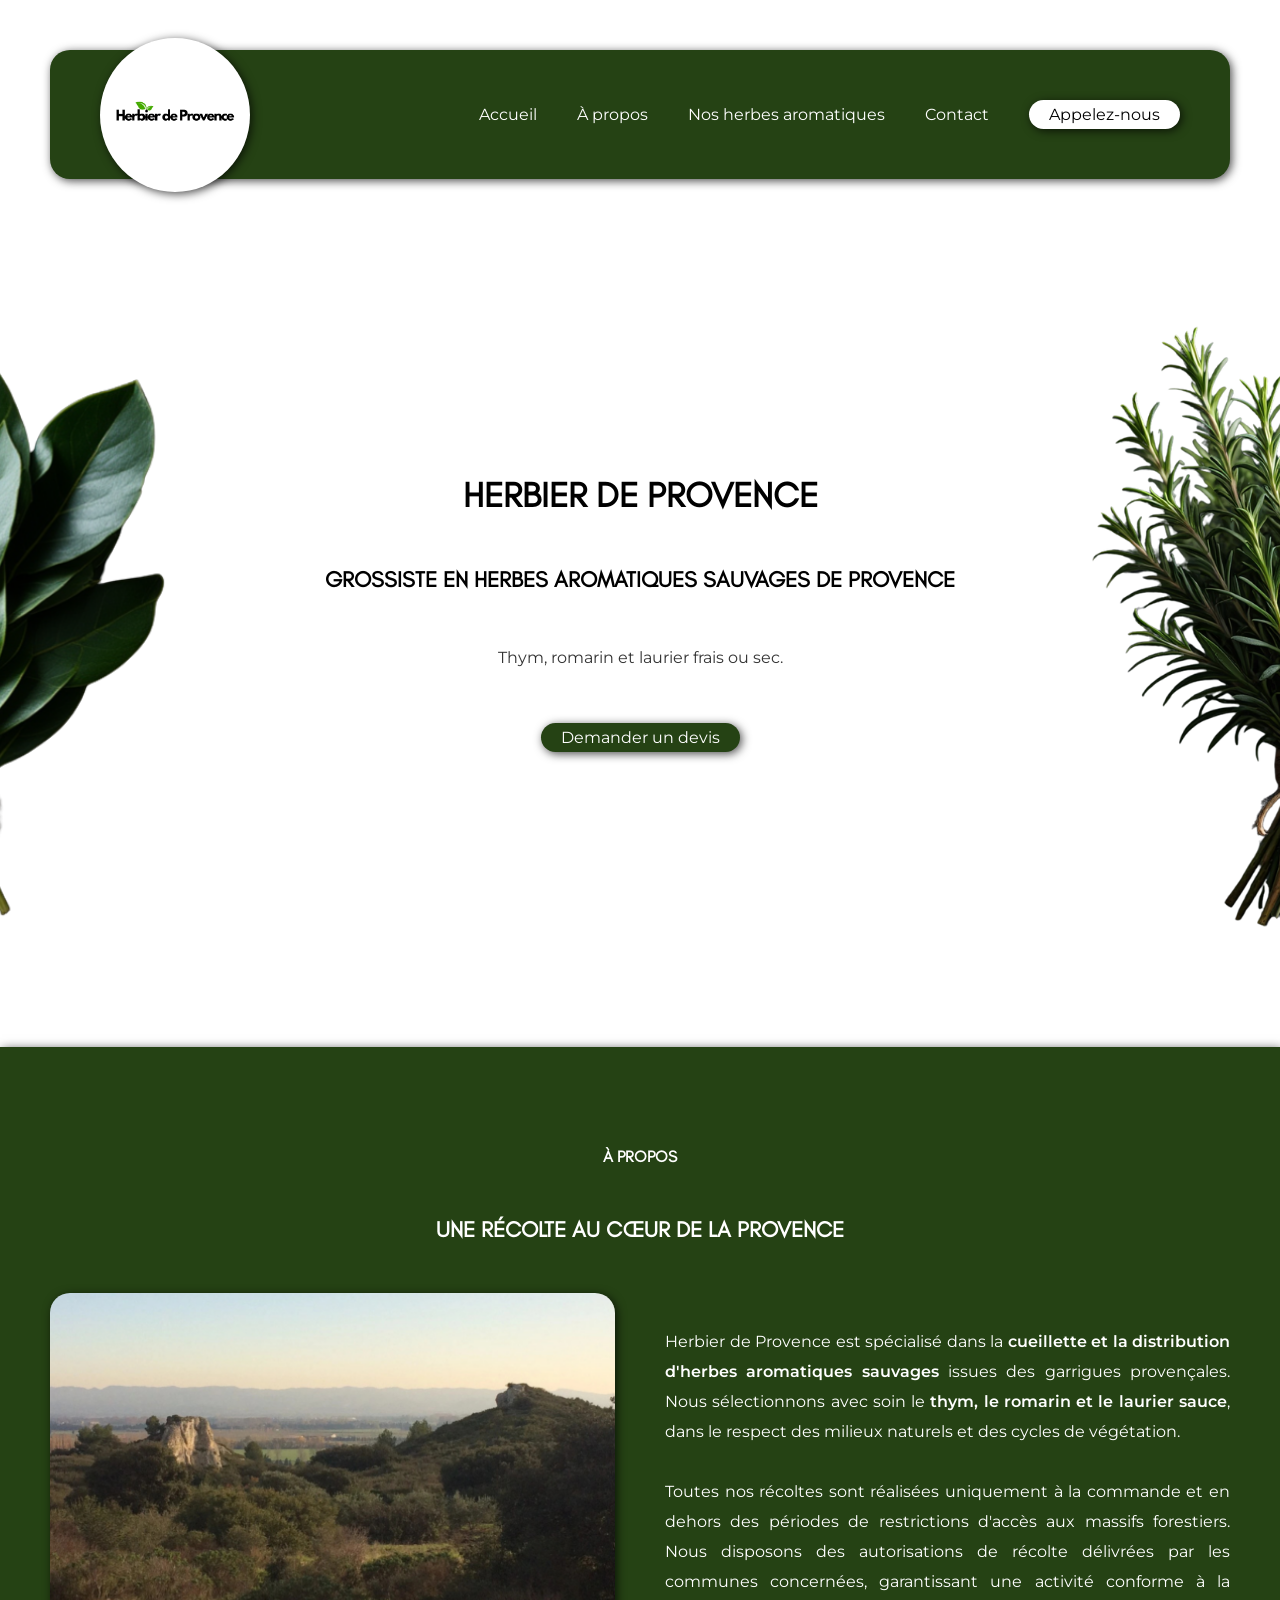
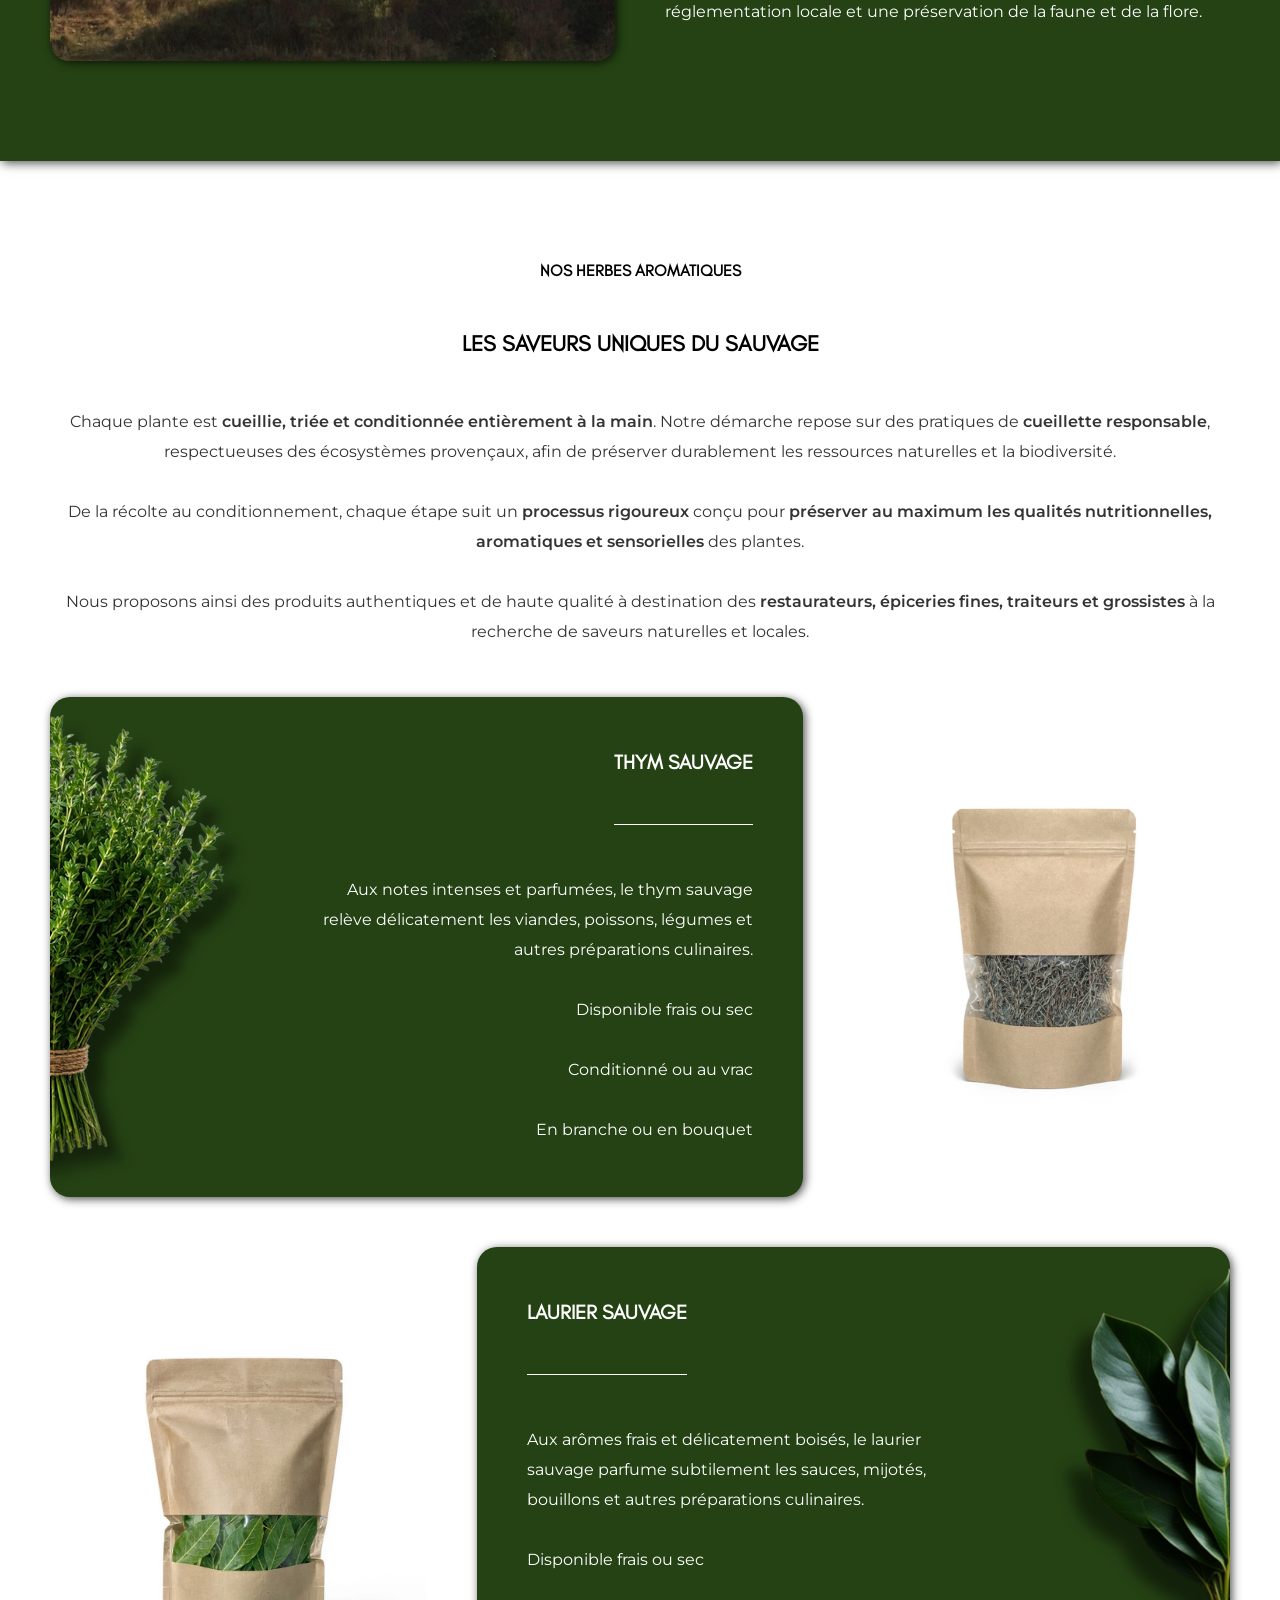
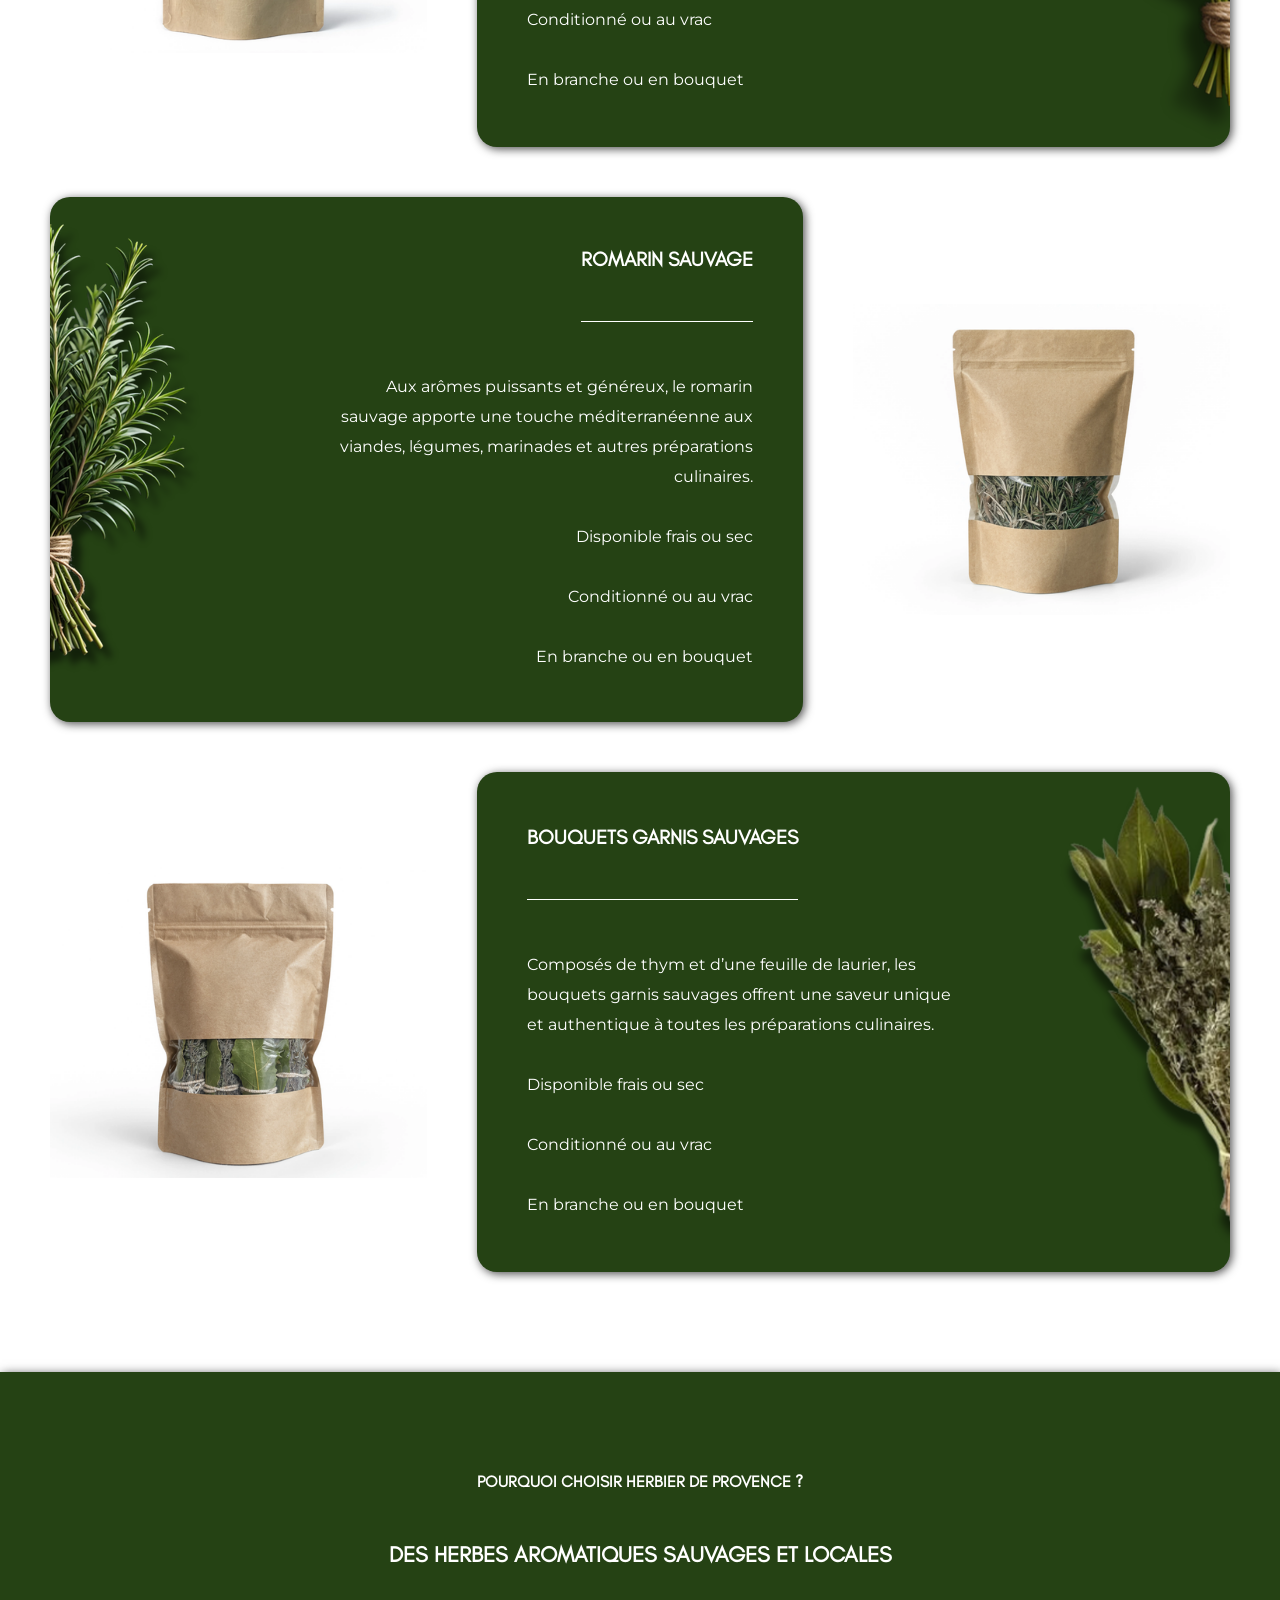
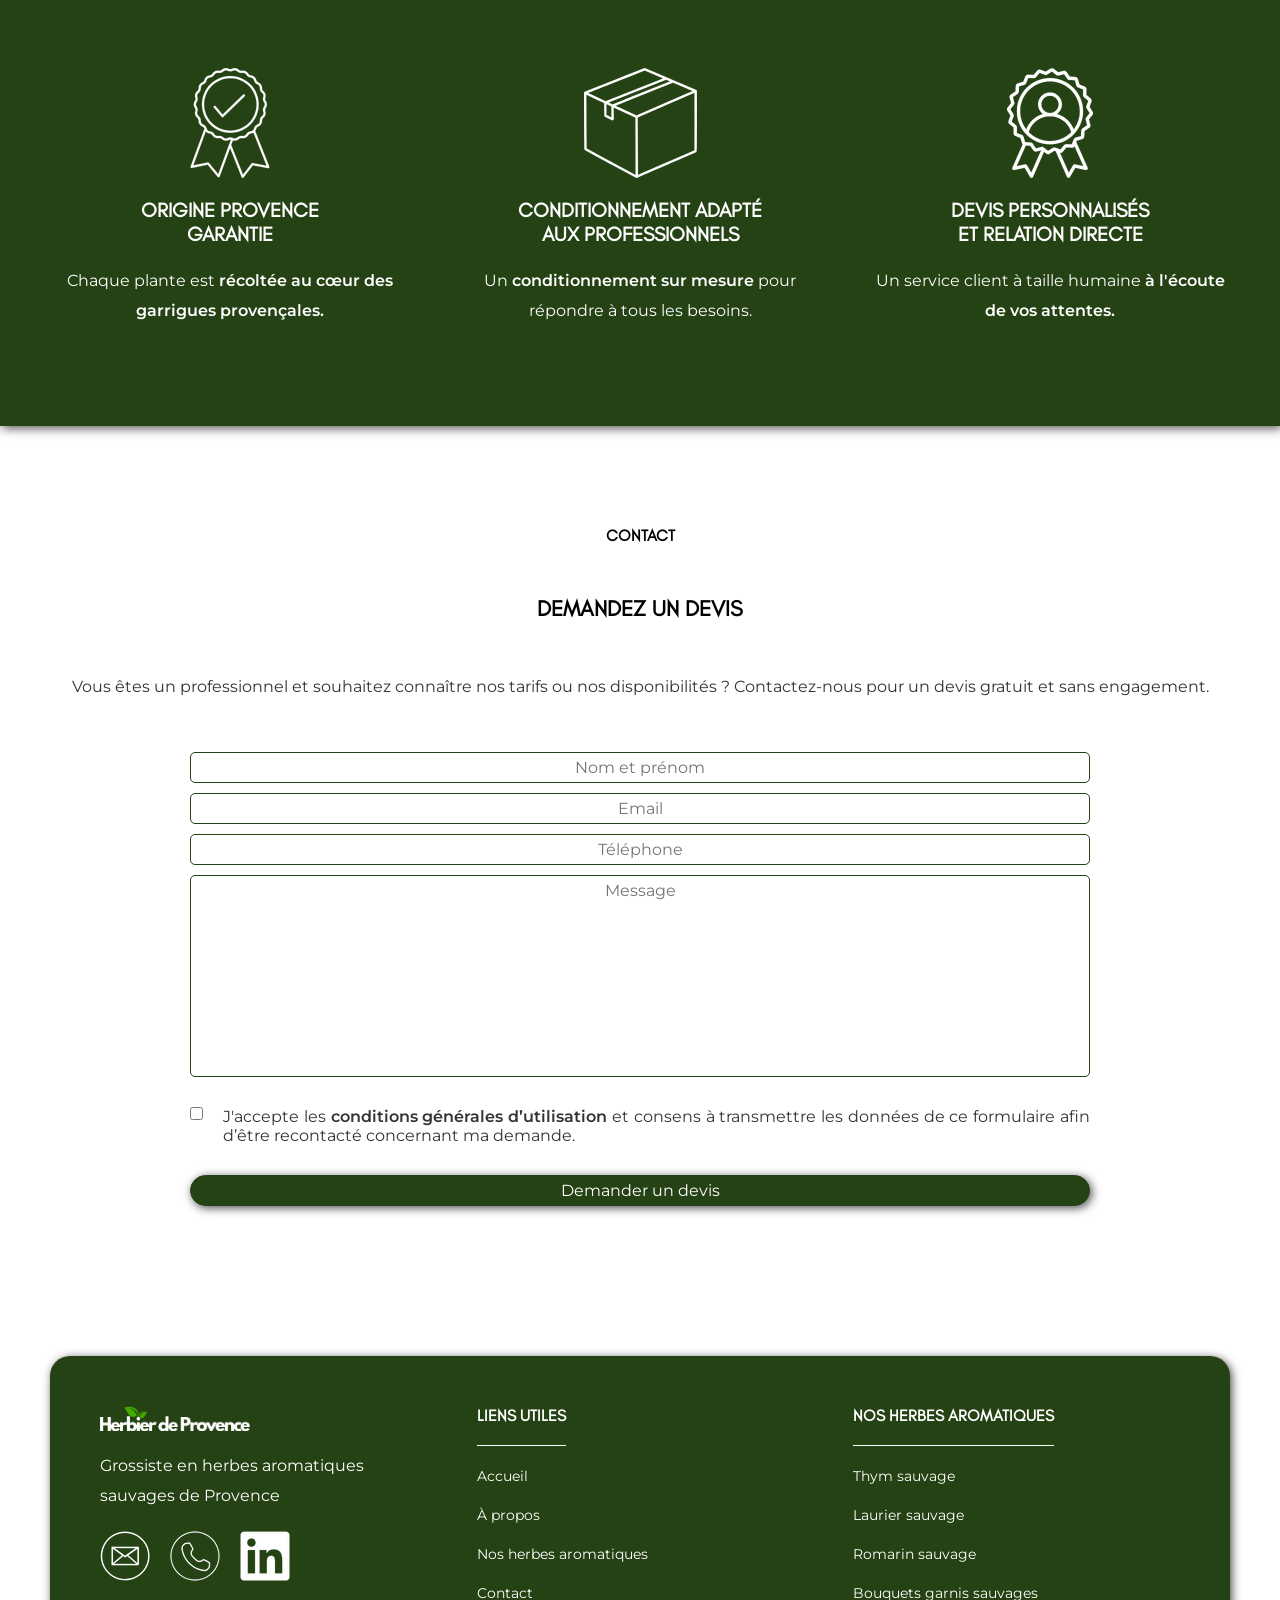
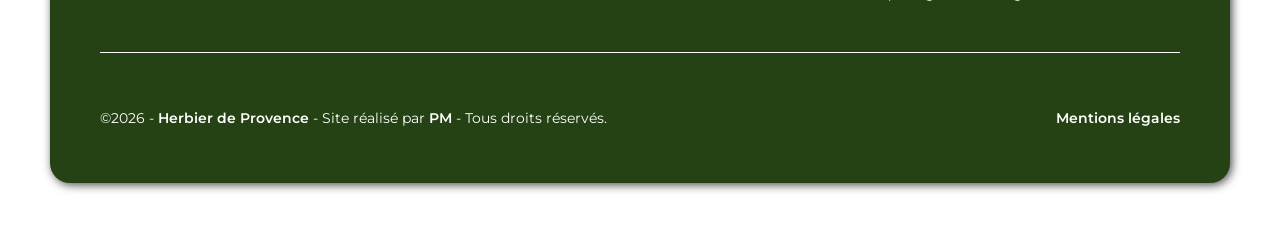
<file: index.html>
<!DOCTYPE html>
<html lang="fr">

    <head>
        <!-- Google tag (gtag.js) -->
        <script async src="https://www.googletagmanager.com/gtag/js?id=G-05JW0LHBWS"></script>
        <script>
            window.dataLayer = window.dataLayer || [];
            function gtag() {
                dataLayer.push(arguments);
            }
            gtag("js", new Date());

            gtag("config", "G-05JW0LHBWS");
        </script>

        <meta charset="UTF-8" />
        <meta name="viewport" content="width=device-width, initial-scale=1.0" />

        <!-- SEO -->
        <title>
            Grossiste en herbes aromatiques sauvages de Provence | Herbier de
            Provence
        </title>
        <meta name="description"
            content="Thym, romarin et laurier sauvages de Provence. Vente en gros pour professionnels." />

        <meta name="author" content="Herbier de Provence" />
        <meta name="robots" content="index, follow" />

        <!-- Canonical -->
        <link rel="canonical" href="https://www.herbier-provence.com/" />

        <!-- Theme -->
        <meta name="theme-color" content="#ffffff" />
        <meta name="color-scheme" content="light" />

        <!-- Favicons -->
        <link rel="icon" href="./assets/images/favicon.ico" sizes="any" />
        <link rel="icon" type="image/png" sizes="32x32" href="./assets/images/favicon-32x32.png" />
        <link rel="icon" type="image/png" sizes="16x16" href="./assets/images/favicon-16x16.png" />
        <link rel="apple-touch-icon" sizes="180x180" href="./assets/images/apple-touch-icon.png" />

        <!-- PWA -->
        <link rel="manifest" href="./manifest.webmanifest" />

        <!-- Open Graph -->
        <meta property="og:type" content="website" />
        <meta property="og:site_name" content="Herbier de Provence" />
        <meta property="og:title" content="Herbier de Provence – Grossiste en herbes aromatiques sauvages" />
        <meta property="og:description"
            content="Thym, romarin et laurier sauvages de Provence. Vente en gros pour professionnels." />
        <meta property="og:image" content="https://www.herbier-provence.com/assets/images/og-image.webp" />
        <meta property="og:url" content="https://www.herbier-provence.com" />
        <meta property="og:locale" content="fr_FR" />

        <!-- Twitter -->
        <meta name="twitter:card" content="summary_large_image" />
        <meta name="twitter:title" content="Herbier de Provence – Grossiste herbes aromatiques" />
        <meta name="twitter:description" content="Herbes aromatiques sauvages de Provence pour professionnels." />
        <meta name="twitter:image" content="https://www.herbier-provence.com/assets/images/og-image.webp" />

        <!-- Mobile -->
        <meta name="mobile-web-app-capable" content="yes" />
        <meta name="apple-mobile-web-app-capable" content="yes" />
        <meta name="apple-mobile-web-app-status-bar-style" content="default" />
        <meta name="apple-mobile-web-app-title" content="Herbier de Provence" />

        <!-- Styles -->
        <link rel="stylesheet" href="./assets/css/index.css">

        <!-- Google fonts -->
        <link rel="preconnect" href="https://fonts.googleapis.com">
        <link rel="preconnect" href="https://fonts.gstatic.com" crossorigin>
        <link href="https://fonts.googleapis.com/css2?family=Montserrat:ital,wght@0,100..900;1,100..900&display=swap"
            rel="stylesheet">

        <!-- Structured data - organisation -->
        <script type="application/ld+json">
      {
        "@context": "https://schema.org",
        "@type": "Wholesaler",
        "name": "Herbier de Provence",
        "url": "https://www.herbier-provence.com/",
        "logo": "https://www.herbier-provence.com/assets/images/logo-header.png",
        "description": "Grossiste en herbes aromatiques sauvages de Provence | Herbier de
            Provence",
        "sameAs": ["https://www.linkedin.com/company/herbierdeprovence/"],
        "areaServed": "FR",
      }
    </script>
    </head>

    <body>
        <header role="banner">
            <a href="/" class="logo" aria-label="Herbier de Provence">
                <img src="./assets/images/logo-header.png" alt="Logo Herbier de Provence">
            </a>

            <div class="icons-nav">
                <button id="openNav">
                    <img src="./assets/images/icon-menu.png" alt="Icone menu">
                </button>
                <button id="closeNav">
                    <img src="./assets/images/icon-close.png" alt="Icone fermer">
                </button>
            </div>
            <nav>
                <a href="/">Accueil</a>
                <a href="/#a-propos">À propos</a>
                <a href="/#nos-herbes-aromatiques">Nos herbes aromatiques</a>
                <a href="/#contact">Contact</a>
                <a href="tel:+33699159343" class="btn btn-secondary">Appelez-nous</a>
            </nav>
        </header>

        <main role="main">
            <!-- Hero -->
            <section id="hero">
                <h1>Herbier de Provence</h1>
                <h2>Grossiste en herbes aromatiques sauvages de Provence</h2>
                <p>Thym, romarin et laurier frais ou sec.</p>

                <a href="/#contact" class="btn btn-primary">Demander un devis</a>
            </section>

            <!-- About -->
            <section id="a-propos">
                <h2>À propos</h2>
                <h3>Une récolte au cœur de la Provence</h3>
                <div class="container">
                    <img src="./assets/images/about.webp" alt="Montagne">
                    <p>
                        Herbier de Provence est spécialisé dans la <b>cueillette et la distribution d'herbes aromatiques
                            sauvages</b> issues des garrigues provençales. Nous sélectionnons avec soin le <b>thym, le
                            romarin et le laurier sauce</b>, dans le respect des milieux naturels et des cycles de
                        végétation.
                        <br /><br />
                        Toutes nos récoltes sont réalisées uniquement à la commande et en dehors des périodes de
                        restrictions d'accès aux massifs forestiers. Nous disposons des autorisations de récolte
                        délivrées par les communes concernées, garantissant une activité conforme à la réglementation
                        locale et une préservation de la faune et de la flore.
                    </p>
                </div>
            </section>

            <!-- Aromatics herbs -->
            <section id="nos-herbes-aromatiques">
                <h2>Nos herbes aromatiques</h2>
                <h3>Les saveurs uniques du sauvage</h3>
                <p class="intro">
                    Chaque plante est <b>cueillie, triée et conditionnée entièrement à la main</b>. Notre démarche
                    repose sur
                    des pratiques de <b>cueillette responsable</b>, respectueuses des écosystèmes provençaux, afin de
                    préserver
                    durablement les ressources naturelles et la biodiversité.
                    <br /><br />
                    De la récolte au conditionnement, chaque étape suit un <b>processus rigoureux</b> conçu pour
                    <b>préserver au maximum les qualités nutritionnelles, aromatiques et sensorielles</b> des plantes.
                    <br /><br />
                    Nous proposons ainsi des produits authentiques et de haute qualité à destination des
                    <b>restaurateurs, épiceries fines, traiteurs et grossistes</b> à la recherche de saveurs naturelles
                    et locales.
                </p>

                <div class="herbs">
                    <div class="herb left" id="thym">
                        <div class="card">
                            <img src="./assets/images/thym.png" alt="">
                            <div>
                                <h4>Thym sauvage</h4>
                                <p>Aux notes intenses et parfumées, le thym sauvage relève délicatement les viandes,
                                    poissons, légumes et autres préparations culinaires.
                                    <br><br>
                                    Disponible frais ou sec
                                    <br><br>
                                    Conditionné ou au vrac
                                    <br><br>
                                    En branche ou en bouquet
                                </p>
                            </div>
                        </div>
                        <img src="./assets/images/sachet-thym.webp" alt="Sachet de thym">
                    </div>

                    <div class="herb right" id="laurier">
                        <img src="./assets/images/sachet-laurier.webp" alt="Sachet de laurier">
                        <div class="card">
                            <div>
                                <h4>Laurier sauvage</h4>
                                <p>Aux arômes frais et délicatement boisés, le laurier sauvage parfume subtilement les
                                    sauces, mijotés, bouillons et autres préparations culinaires.
                                    <br><br>
                                    Disponible frais ou sec
                                    <br><br>
                                    Conditionné ou au vrac
                                    <br><br>
                                    En branche ou en bouquet
                                </p>
                            </div>
                            <img src="./assets/images/laurier.png" alt="">
                        </div>
                    </div>

                    <div class="herb left" id="romarin">
                        <div class="card">
                            <img src="./assets/images/romarin.png" alt="">
                            <div>
                                <h4>Romarin sauvage</h4>
                                <p>Aux arômes puissants et généreux, le romarin sauvage apporte une touche
                                    méditerranéenne aux viandes, légumes, marinades et autres préparations culinaires.
                                    <br><br>
                                    Disponible frais ou sec
                                    <br><br>
                                    Conditionné ou au vrac
                                    <br><br>
                                    En branche ou en bouquet
                                </p>
                            </div>
                        </div>
                        <img src="./assets/images/sachet-romarin.webp" alt="Sachet de romarin">
                    </div>

                    <div class="herb right" id="bouquets-garnis">
                        <img src="./assets/images/sachet-bouquets-garnis.webp" alt="Sachet de bouquets garnis">
                        <div class="card">
                            <div>
                                <h4>Bouquets garnis sauvages</h4>
                                <p>Composés de thym et d’une feuille de laurier, les bouquets garnis sauvages offrent
                                    une saveur unique et authentique à toutes les préparations culinaires.
                                    <br><br>
                                    Disponible frais ou sec
                                    <br><br>
                                    Conditionné ou au vrac
                                    <br><br>
                                    En branche ou en bouquet
                                </p>
                            </div>
                            <img src="./assets/images/bouquets-garnis.png" alt="">
                        </div>
                    </div>
                </div>
            </section>

            <!-- Why choose Herbier de Provence? -->
            <section id="pourquoi">
                <h2>Pourquoi choisir Herbier de Provence ?</h2>
                <h3>Des herbes aromatiques sauvages et locales</h3>

                <div class="items">
                    <div class="item">
                        <img src="./assets/images/icone-origine-provence-garantie.png"
                            alt="Icone Origine Provence Garanti">
                        <h4>Origine Provence
                            <br>
                            Garantie
                        </h4>
                        <p>Chaque plante est <b>récoltée au cœur des garrigues provençales.</b></p>
                    </div>
                    <div class="item">
                        <img src="./assets/images/icone-conditionnement-adapte-aux-professionnels.png"
                            alt="Icone Conditionnement adapté aux professionnels">
                        <h4>Conditionnement adapté
                            <br>
                            aux professionnels
                        </h4>
                        <p>Un <b>conditionnement sur mesure</b> pour répondre à tous les besoins.</p>
                    </div>
                    <div class="item">
                        <img src="./assets/images/icone-devis-personnalise.png"
                            alt="Icone Devis personnalisés et relation directe">
                        <h4>Devis personnalisés
                            <br>
                            et relation directe
                        </h4>
                        <p>Un service client à taille humaine <b>à l'écoute de vos attentes.</b></p>
                    </div>
                </div>
            </section>

            <!-- Contact -->
            <section id="contact">
                <h2>Contact</h2>
                <h3>Demandez un devis</h3>
                <p>
                    Vous êtes un professionnel et souhaitez connaître nos tarifs ou nos disponibilités ? Contactez-nous
                    pour un devis gratuit et sans engagement.
                </p>

                <form method="POST" autocomplete="off" action="https://formspree.io/f/mdalozbq">

                    <input type="text" required placeholder="Nom et prénom" name="name">
                    <input type="email" required placeholder="Email" name="email">
                    <input type="tel" required placeholder="Téléphone" name="phone">
                    <textarea required placeholder="Message" name="message" cols=" 30" rows="10"></textarea>

                    <div>
                        <input required type="checkbox" name="consentement">
                        <label for="consentement">J'accepte les <a href="/mentions-legales">conditions générales
                                d’utilisation</a> et consens à transmettre les données de ce formulaire afin d’être
                            recontacté concernant ma demande.</label>
                    </div>

                    <input value="Demander un devis" type="submit" class="btn btn-primary">
                </form>
            </section>
        </main>

        <footer role="contentinfo">
            <div class="widgets">
                <div class="widget">
                    <img src="./assets/images/logo-footer.png" class="logo" alt="Herbier de Provence">
                    <p>Grossiste en herbes aromatiques sauvages de Provence</p>
                    <div class="social-icons">
                        <a href="mailto:contact@herbier-provence.com">
                            <img src="./assets/images/icone-mail.png" alt="Icone email">
                        </a>
                        <a href="tel:+33699159343">
                            <img src="./assets/images/icone-tel.png" alt="Icone tel">
                        </a>
                        <a target="_blank" href="https://linkedin.com/company/herbierdeprovence"
                            aria-label="LinkedIn Herbier de Provence">
                            <img src="./assets/images/icone-linkedin.png" alt="Icone LinkedIn">
                        </a>
                    </div>
                </div>

                <div class="widget">
                    <h5>Liens utiles</h5>

                    <ul>
                        <li>
                            <a href="/">Accueil</a>
                        </li>
                        <li>
                            <a href="/#a-propos">À propos</a>
                        </li>
                        <li>
                            <a href="/#nos-herbes-aromatiques">Nos herbes aromatiques</a>
                        </li>
                        <li>
                            <a href="/#contact">Contact</a>
                        </li>
                    </ul>
                </div>

                <div class="widget">
                    <h5>Nos herbes aromatiques</h5>

                    <ul>
                        <li>
                            <a href="/#thym">Thym sauvage</a>
                        </li>
                        <li>
                            <a href="/#laurier">Laurier sauvage</a>
                        </li>
                        <li>
                            <a href="/#romarin">Romarin sauvage</a>
                        </li>
                        <li>
                            <a href="/#bouquets-garnis">Bouquets garnis sauvages</a>
                        </li>
                    </ul>
                </div>
            </div>
            <div class="copyright">
                <p>©2026 - <a href="/">Herbier de Provence</a> - Site réalisé par <a target="blank"
                        href="https://pmezouar.github.io" aria-label="Priscilla MEZOUAR">PM</a> - Tous droits réservés.
                </p>
                <a href="/mentions-legales.html">Mentions légales</a>
            </div>
        </footer>

        <!-- Script -->
        <script src="./assets/js/index.js"></script>
    </body>

</html>
</file>
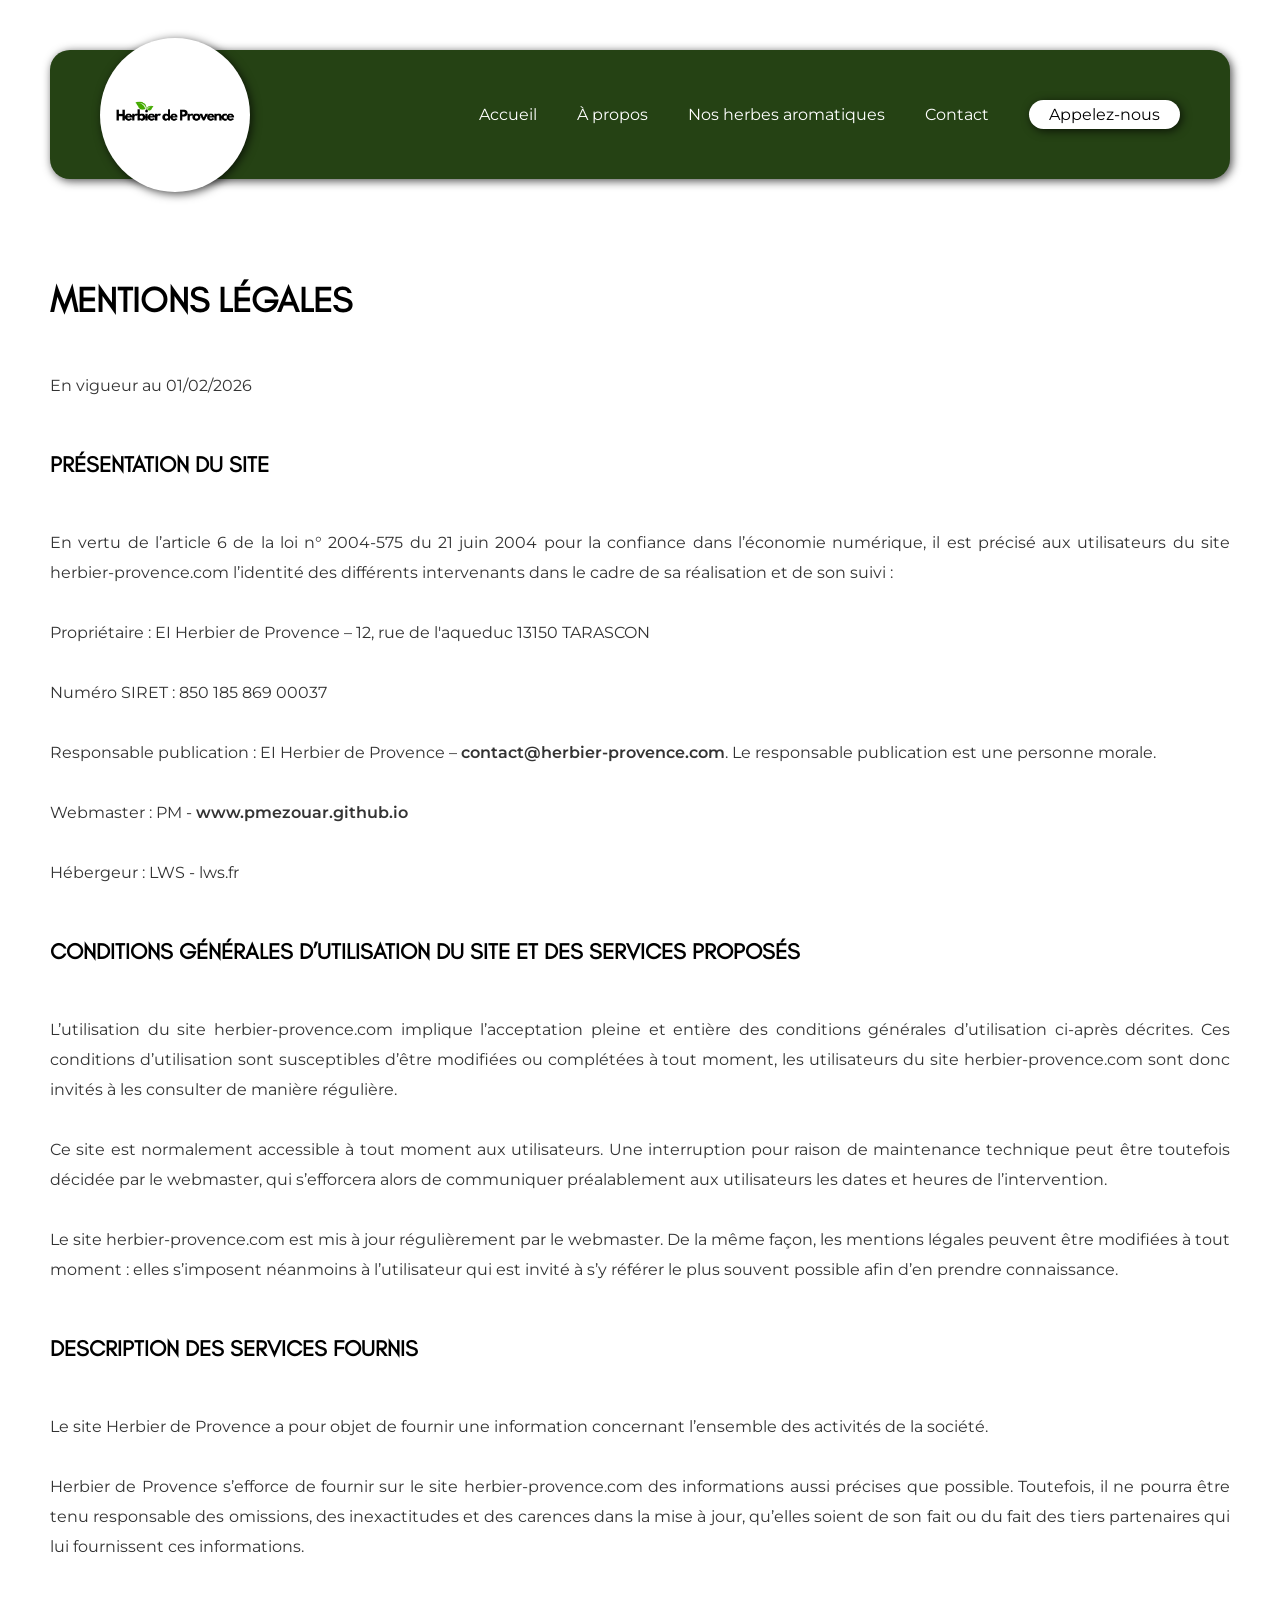
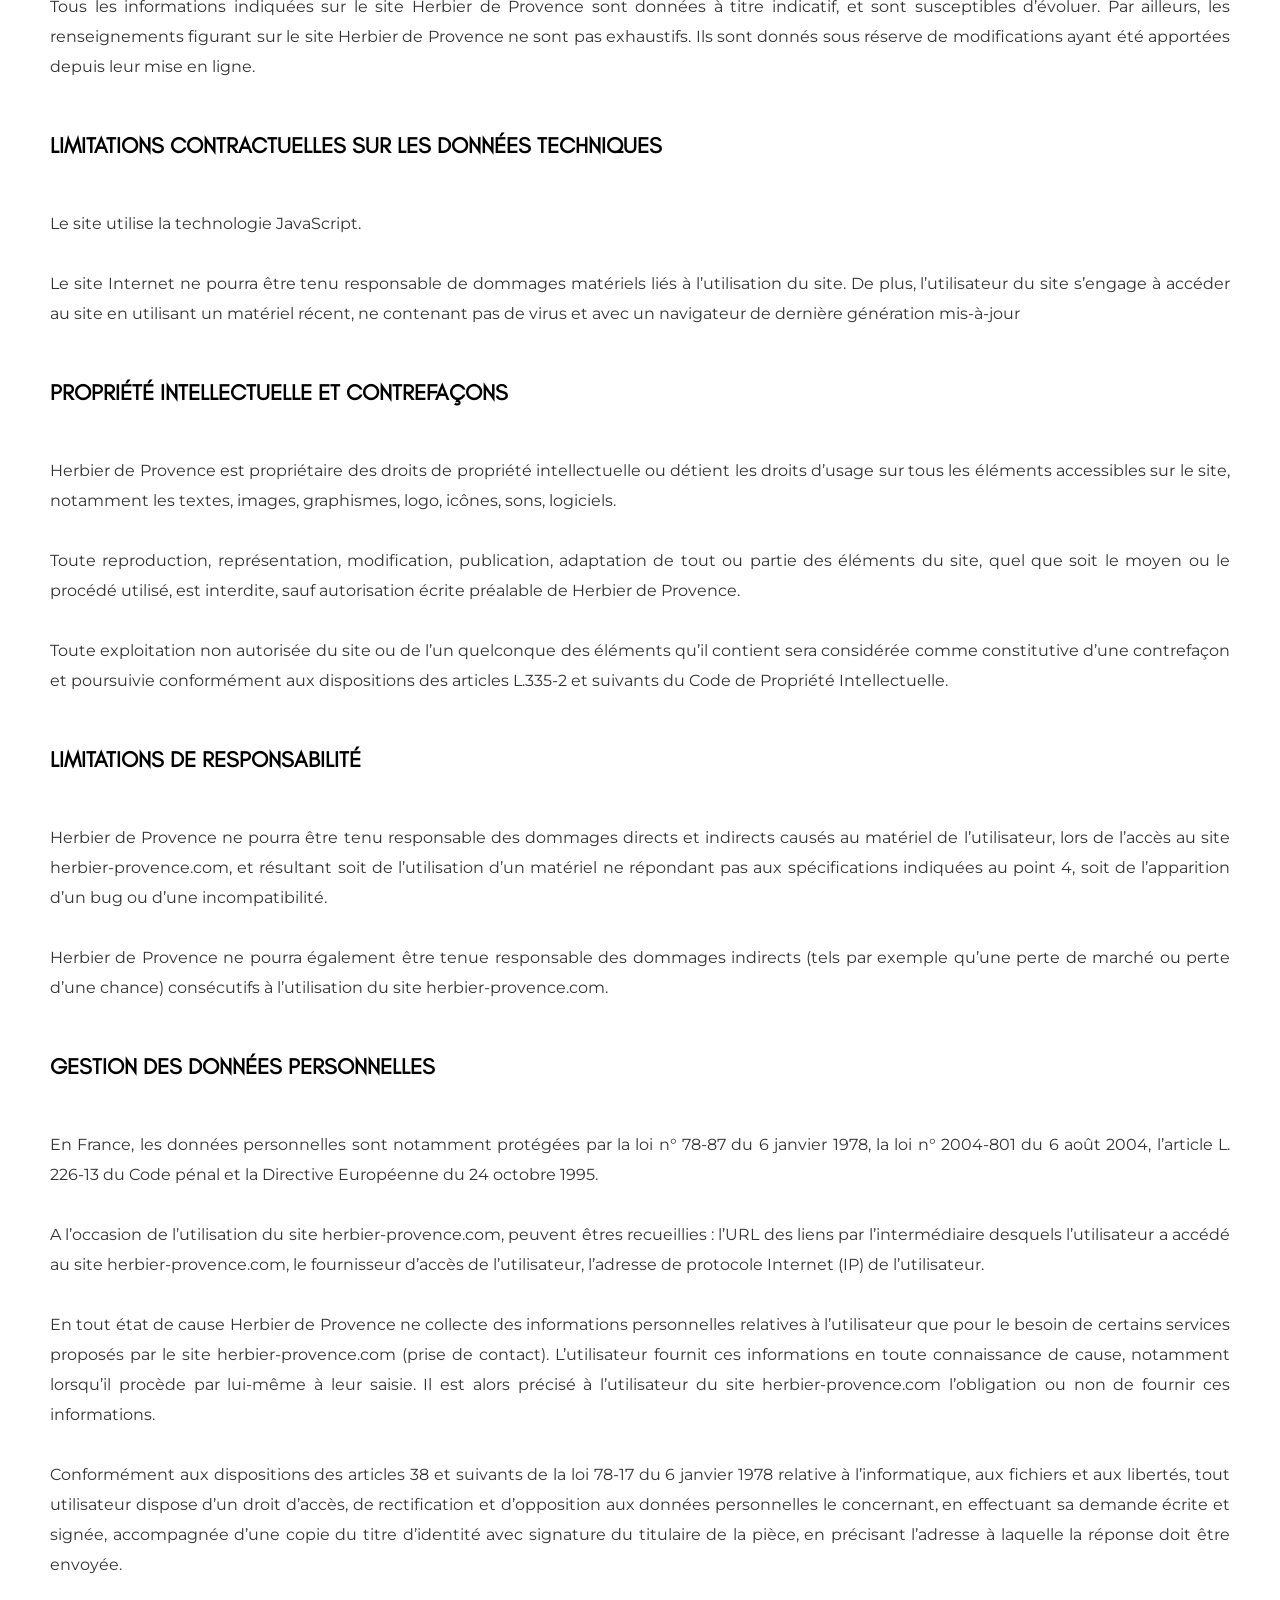
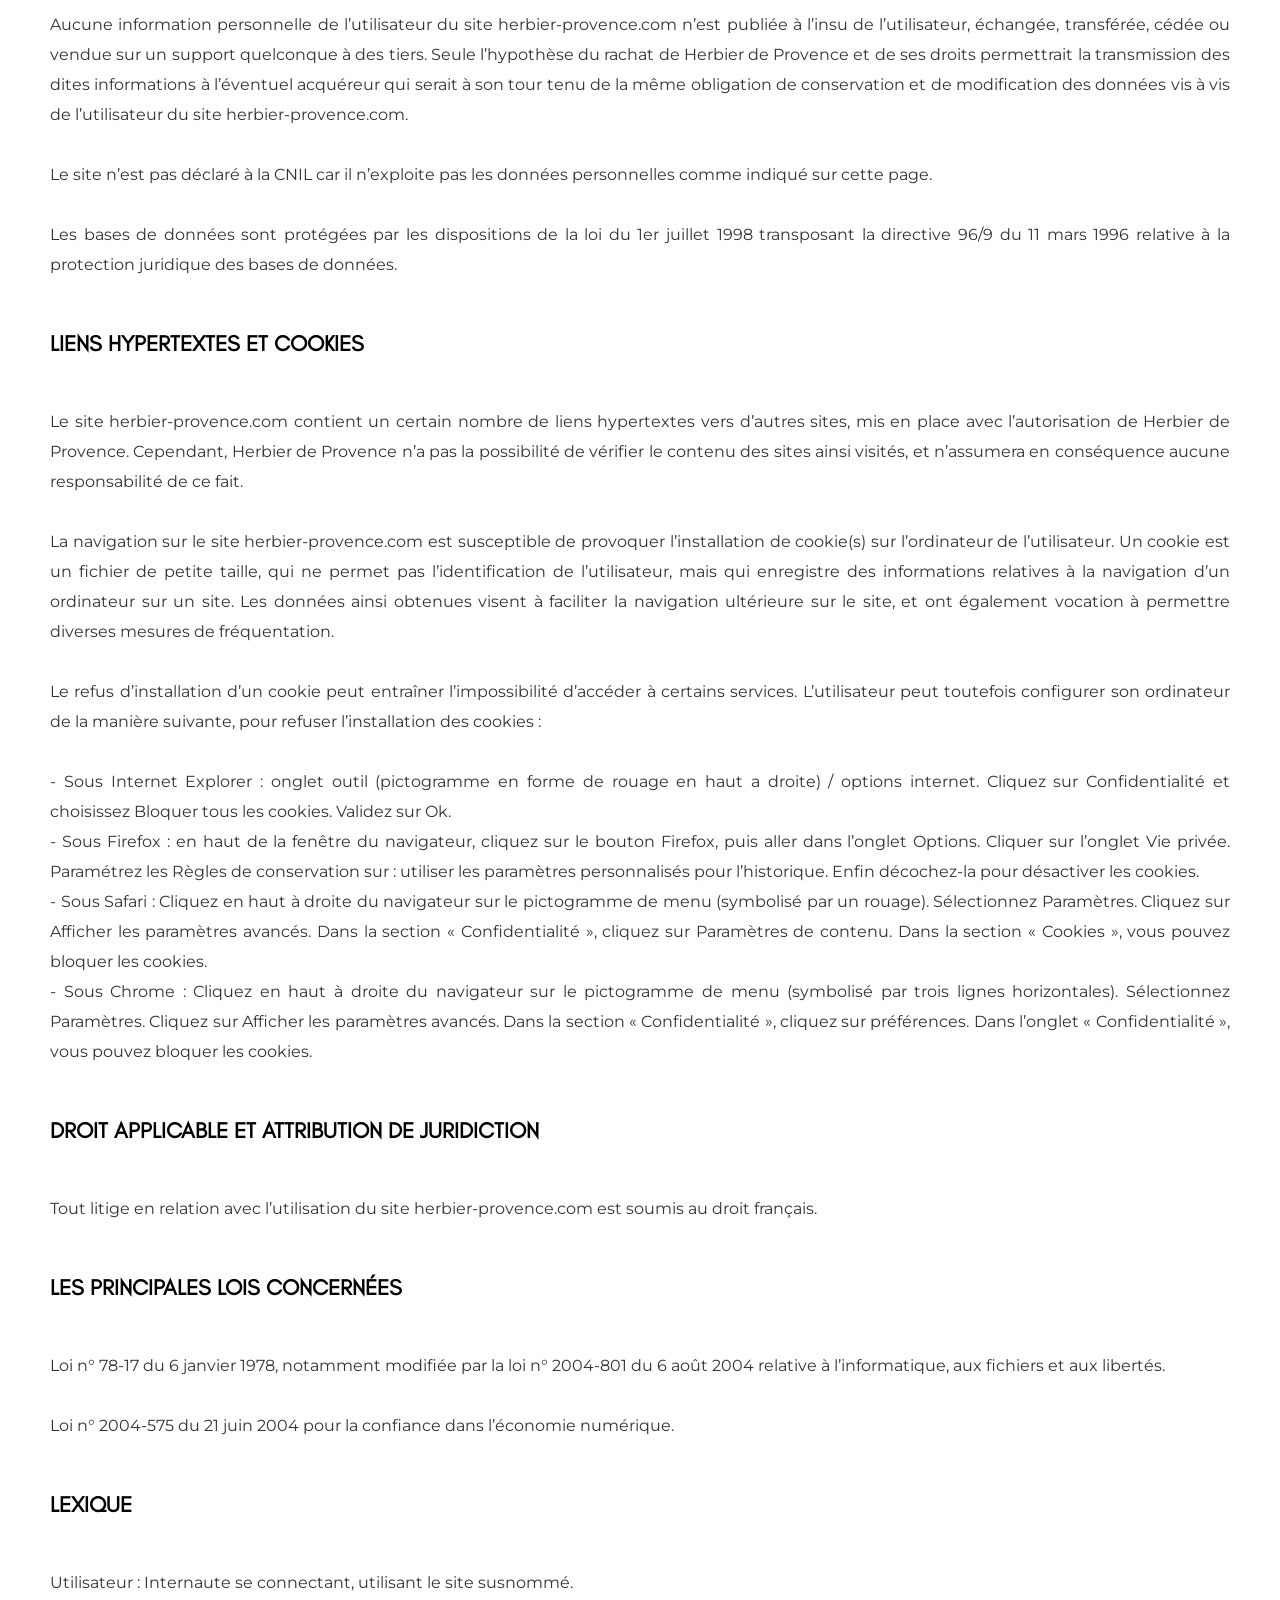
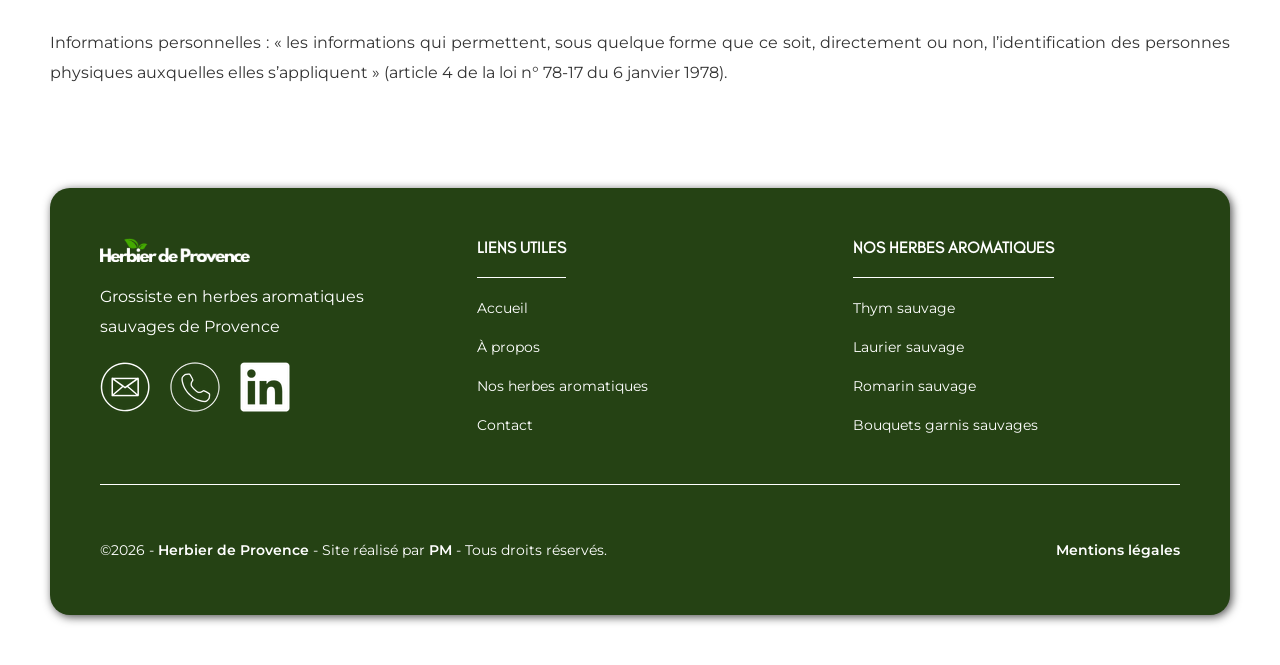
<file: mentions-legales.html>
<!DOCTYPE html>
<html lang="fr">

    <head>
        <!-- Google tag (gtag.js) -->
        <script async src="https://www.googletagmanager.com/gtag/js?id=G-05JW0LHBWS"></script>
        <script>
            window.dataLayer = window.dataLayer || [];
            function gtag() {
                dataLayer.push(arguments);
            }
            gtag("js", new Date());

            gtag("config", "G-05JW0LHBWS");
        </script>

        <meta charset="UTF-8" />
        <meta name="viewport" content="width=device-width, initial-scale=1.0" />

        <!-- SEO -->
        <title>
            Mentions légales | Grossiste en herbes aromatiques sauvages de Provence | Herbier de
            Provence
        </title>

        <meta name="author" content="Herbier de Provence" />
        <meta name="robots" content="no-index, no-follow" />

        <!-- Canonical -->
        <link rel="canonical" href="https://www.herbier-provence.com/mentions-legales" />

        <!-- Theme -->
        <meta name="theme-color" content="#ffffff" />
        <meta name="color-scheme" content="light" />

        <!-- Favicons -->
        <link rel="icon" href="./assets/images/favicon.ico" sizes="any" />
        <link rel="icon" type="image/png" sizes="32x32" href="./assets/images/favicon-32x32.png" />
        <link rel="icon" type="image/png" sizes="16x16" href="./assets/images/favicon-16x16.png" />
        <link rel="apple-touch-icon" sizes="180x180" href="./assets/images/apple-touch-icon.png" />

        <!-- PWA -->
        <link rel="manifest" href="./manifest.webmanifest" />

        <!-- Mobile -->
        <meta name="mobile-web-app-capable" content="yes" />
        <meta name="apple-mobile-web-app-capable" content="yes" />
        <meta name="apple-mobile-web-app-status-bar-style" content="default" />
        <meta name="apple-mobile-web-app-title" content="Herbier de Provence" />

        <!-- Styles -->
        <link rel="stylesheet" href="./assets/css/index.css">

        <!-- Google fonts -->
        <link rel="preconnect" href="https://fonts.googleapis.com">
        <link rel="preconnect" href="https://fonts.gstatic.com" crossorigin>
        <link href="https://fonts.googleapis.com/css2?family=Montserrat:ital,wght@0,100..900;1,100..900&display=swap"
            rel="stylesheet">

        <!-- Structured data - organisation -->
        <script type="application/ld+json">
      {
        "@context": "https://schema.org",
        "@type": "Wholesaler",
        "name": "Herbier de Provence",
        "url": "https://www.herbier-provence.com/",
        "logo": "https://www.herbier-provence.com/assets/images/logo-header.png",
        "description": "Grossiste en herbes aromatiques sauvages de Provence | Herbier de
            Provence",
        "sameAs": ["https://www.linkedin.com/company/herbierdeprovence/"],
        "areaServed": "FR",
      }
    </script>
    </head>

    <body>
        <header role="banner">
            <a href="/" class="logo" aria-label="Herbier de Provence">
                <img src="./assets/images/logo-header.png" alt="Logo Herbier de Provence">
            </a>

            <div class="icons-nav">
                <button id="openNav">
                    <img src="./assets/images/icon-menu.png" alt="Icone menu">
                </button>
                <button id="closeNav">
                    <img src="./assets/images/icon-close.png" alt="Icone fermer">
                </button>
            </div>
            <nav>
                <a href="/">Accueil</a>
                <a href="/#a-propos">À propos</a>
                <a href="/#nos-herbes-aromatiques">Nos herbes aromatiques</a>
                <a href="/#contact">Contact</a>
                <a href="tel:+33699159343" class="btn btn-secondary">Appelez-nous</a>
            </nav>
        </header>

        <main role="main" id="legal">
            <h1>
                Mentions légales
            </h1>
            <p>
                En vigueur au 01/02/2026
            </p>

            <h2>

                Présentation du site
            </h2>
            <p>
                En vertu de l’article 6 de la loi n° 2004-575 du 21 juin 2004 pour la confiance dans l’économie
                numérique, il est précisé aux utilisateurs du site herbier-provence.com l’identité des différents
                intervenants dans le cadre de sa réalisation et de son suivi :
                <br><br>
                Propriétaire : EI Herbier de Provence – 12, rue de l'aqueduc 13150 TARASCON
                <br><br>
                Numéro SIRET : 850 185 869 00037
                <br><br>
                Responsable publication : EI Herbier de Provence – <a href="mailto:contact@herbier-provence.com">
                    contact@herbier-provence.com</a>.
                Le responsable publication est une personne morale.
                <br><br>
                Webmaster : PM - <a target="_blank" href="https://pmezouar.github.io"
                    aria-label="Priscilla MEZOUAR">www.pmezouar.github.io</a>
                <br><br>
                Hébergeur : LWS - lws.fr
            </p>

            <h2>
                Conditions générales d’utilisation du site et des services proposés
            </h2>
            <p>
                L’utilisation du site herbier-provence.com implique l’acceptation pleine et entière des conditions
                générales d’utilisation ci-après décrites. Ces conditions d’utilisation sont susceptibles d’être
                modifiées ou complétées à tout moment, les utilisateurs du site herbier-provence.com sont donc invités à
                les consulter de manière régulière.
                <br><br>
                Ce site est normalement accessible à tout moment aux utilisateurs. Une interruption pour raison de
                maintenance technique peut être toutefois décidée par le webmaster, qui s’efforcera alors de communiquer
                préalablement aux utilisateurs les dates et heures de l’intervention.
                <br><br>
                Le site herbier-provence.com est mis à jour régulièrement par le webmaster. De la même façon, les
                mentions légales peuvent être modifiées à tout moment : elles s’imposent néanmoins à l’utilisateur qui
                est invité à s’y référer le plus souvent possible afin d’en prendre connaissance.
            </p>

            <h2>
                Description des services fournis
            </h2>
            <p>
                Le site Herbier de Provence a pour objet de fournir une information concernant l’ensemble des activités
                de la société.
                <br><br>
                Herbier de Provence s’efforce de fournir sur le site herbier-provence.com des informations aussi
                précises que possible. Toutefois, il ne pourra être tenu responsable des omissions, des inexactitudes et
                des carences dans la mise à jour, qu’elles soient de son fait ou du fait des tiers partenaires qui lui
                fournissent ces informations.
                <br><br>
                Tous les informations indiquées sur le site Herbier de Provence sont données à titre indicatif, et sont
                susceptibles d’évoluer. Par ailleurs, les renseignements figurant sur le site Herbier de Provence ne
                sont pas exhaustifs. Ils sont donnés sous réserve de modifications ayant été apportées depuis leur mise
                en ligne.
            </p>

            <h2>
                Limitations contractuelles sur les données techniques
            </h2>
            <p>
                Le site utilise la technologie JavaScript.
                <br><br>
                Le site Internet ne pourra être tenu responsable de dommages matériels liés à l’utilisation du site. De
                plus, l’utilisateur du site s’engage à accéder au site en utilisant un matériel récent, ne contenant pas
                de virus et avec un navigateur de dernière génération mis-à-jour
            </p>

            <h2>
                Propriété intellectuelle et contrefaçons
            </h2>
            <p>
                Herbier de Provence est propriétaire des droits de propriété intellectuelle ou détient les droits
                d’usage sur tous les éléments accessibles sur le site, notamment les textes, images, graphismes, logo,
                icônes, sons, logiciels.
                <br><br>
                Toute reproduction, représentation, modification, publication, adaptation de tout ou partie des éléments
                du site, quel que soit le moyen ou le procédé utilisé, est interdite, sauf autorisation écrite préalable
                de Herbier de Provence.
                <br><br>
                Toute exploitation non autorisée du site ou de l’un quelconque des éléments qu’il contient sera
                considérée comme constitutive d’une contrefaçon et poursuivie conformément aux dispositions des articles
                L.335-2 et suivants du Code de Propriété Intellectuelle.
            </p>

            <h2>
                Limitations de responsabilité
            </h2>
            <p>
                Herbier de Provence ne pourra être tenu responsable des dommages directs et indirects causés au matériel
                de l’utilisateur, lors de l’accès au site herbier-provence.com, et résultant soit de l’utilisation d’un
                matériel ne répondant pas aux spécifications indiquées au point 4, soit de l’apparition d’un bug ou
                d’une incompatibilité.
                <br><br>
                Herbier de Provence ne pourra également être tenue responsable des dommages indirects (tels par exemple
                qu’une perte de marché ou perte d’une chance) consécutifs à l’utilisation du site herbier-provence.com.
            </p>

            <h2>
                Gestion des données personnelles
            </h2>
            <p>
                En France, les données personnelles sont notamment protégées par la loi n° 78-87 du 6 janvier 1978, la
                loi n° 2004-801 du 6 août 2004, l’article L. 226-13 du Code pénal et la Directive Européenne du 24
                octobre 1995.
                <br><br>
                A l’occasion de l’utilisation du site herbier-provence.com, peuvent êtres recueillies : l’URL des liens
                par l’intermédiaire desquels l’utilisateur a accédé au site herbier-provence.com, le fournisseur d’accès
                de l’utilisateur, l’adresse de protocole Internet (IP) de l’utilisateur.
                <br><br>
                En tout état de cause Herbier de Provence ne collecte des informations personnelles relatives à
                l’utilisateur que pour le besoin de certains services proposés par le site herbier-provence.com (prise
                de contact). L’utilisateur fournit ces informations en toute connaissance de cause, notamment lorsqu’il
                procède par lui-même à leur saisie. Il est alors précisé à l’utilisateur du site herbier-provence.com
                l’obligation ou non de fournir ces informations.
                <br><br>
                Conformément aux dispositions des articles 38 et suivants de la loi 78-17 du 6 janvier 1978 relative à
                l’informatique, aux fichiers et aux libertés, tout utilisateur dispose d’un droit d’accès, de
                rectification et d’opposition aux données personnelles le concernant, en effectuant sa demande écrite et
                signée, accompagnée d’une copie du titre d’identité avec signature du titulaire de la pièce, en
                précisant l’adresse à laquelle la réponse doit être envoyée.
                <br><br>
                Aucune information personnelle de l’utilisateur du site herbier-provence.com n’est publiée à l’insu de
                l’utilisateur, échangée, transférée, cédée ou vendue sur un support quelconque à des tiers. Seule
                l’hypothèse du rachat de Herbier de Provence et de ses droits permettrait la transmission des dites
                informations à l’éventuel acquéreur qui serait à son tour tenu de la même obligation de conservation et
                de modification des données vis à vis de l’utilisateur du site herbier-provence.com.
                <br><br>
                Le site n’est pas déclaré à la CNIL car il n’exploite pas les données personnelles comme indiqué sur
                cette page.
                <br><br>
                Les bases de données sont protégées par les dispositions de la loi du 1er juillet 1998 transposant la
                directive 96/9 du 11 mars 1996 relative à la protection juridique des bases de données.
            </p>

            <h2>
                Liens hypertextes et cookies
            </h2>
            <p>
                Le site herbier-provence.com contient un certain nombre de liens hypertextes vers d’autres sites, mis en
                place avec l’autorisation de Herbier de Provence. Cependant, Herbier de Provence n’a pas la possibilité
                de vérifier le contenu des sites ainsi visités, et n’assumera en conséquence aucune responsabilité de ce
                fait.
                <br><br>
                La navigation sur le site herbier-provence.com est susceptible de provoquer l’installation de cookie(s)
                sur l’ordinateur de l’utilisateur. Un cookie est un fichier de petite taille, qui ne permet pas
                l’identification de l’utilisateur, mais qui enregistre des informations relatives à la navigation d’un
                ordinateur sur un site. Les données ainsi obtenues visent à faciliter la navigation ultérieure sur le
                site, et ont également vocation à permettre diverses mesures de fréquentation.
                <br><br>
                Le refus d’installation d’un cookie peut entraîner l’impossibilité d’accéder à certains services.
                L’utilisateur peut toutefois configurer son ordinateur de la manière suivante, pour refuser
                l’installation des cookies :
                <br><br>
                - Sous Internet Explorer : onglet outil (pictogramme en forme de rouage en haut a droite) / options
                internet. Cliquez sur Confidentialité et choisissez Bloquer tous les cookies. Validez sur Ok.
                <br>
                - Sous Firefox : en haut de la fenêtre du navigateur, cliquez sur le bouton Firefox, puis aller dans
                l’onglet Options. Cliquer sur l’onglet Vie privée. Paramétrez les Règles de conservation sur : utiliser
                les paramètres personnalisés pour l’historique. Enfin décochez-la pour désactiver les cookies.
                <br>
                - Sous Safari : Cliquez en haut à droite du navigateur sur le pictogramme de menu (symbolisé par un
                rouage). Sélectionnez Paramètres. Cliquez sur Afficher les paramètres avancés. Dans la section «
                Confidentialité », cliquez sur Paramètres de contenu. Dans la section « Cookies », vous pouvez bloquer
                les cookies.
                <br>
                - Sous Chrome : Cliquez en haut à droite du navigateur sur le pictogramme de menu (symbolisé par trois
                lignes horizontales). Sélectionnez Paramètres. Cliquez sur Afficher les paramètres avancés. Dans la
                section « Confidentialité », cliquez sur préférences. Dans l’onglet « Confidentialité », vous pouvez
                bloquer les cookies.
            </p>

            <h2>
                Droit applicable et attribution de juridiction
            </h2>
            <p>
                Tout litige en relation avec l’utilisation du site herbier-provence.com est soumis au droit français.
            </p>

            <h2>
                Les principales lois concernées
            </h2>
            <p>
                Loi n° 78-17 du 6 janvier 1978, notamment modifiée par la loi n° 2004-801 du 6 août 2004 relative à
                l’informatique, aux fichiers et aux libertés.
                <br><br>
                Loi n° 2004-575 du 21 juin 2004 pour la confiance dans l’économie numérique.
            </p>

            <h2>
                Lexique
            </h2>
            <p>
                Utilisateur : Internaute se connectant, utilisant le site susnommé.
                <br><br>
                Informations personnelles : « les informations qui permettent, sous quelque forme que ce soit,
                directement ou non, l’identification des personnes physiques auxquelles elles s’appliquent » (article 4
                de la loi n° 78-17 du 6 janvier 1978).
            </p>
        </main>

        <footer role="contentinfo">
            <div class="widgets">
                <div class="widget">
                    <img src="./assets/images/logo-footer.png" class="logo" alt="Herbier de Provence">
                    <p>Grossiste en herbes aromatiques sauvages de Provence</p>
                    <div class="social-icons">
                        <a href="mailto:contact@herbier-provence.com">
                            <img src="./assets/images/icone-mail.png" alt="Icone email">
                        </a>
                        <a href="tel:+33699159343">
                            <img src="./assets/images/icone-tel.png" alt="Icone tel">
                        </a>
                        <a target="_blank" href="https://linkedin.com/company/herbierdeprovence"
                            aria-label="LinkedIn Herbier de Provence">
                            <img src="./assets/images/icone-linkedin.png" alt="Icone LinkedIn">
                        </a>
                    </div>
                </div>

                <div class="widget">
                    <h5>Liens utiles</h5>

                    <ul>
                        <li>
                            <a href="/">Accueil</a>
                        </li>
                        <li>
                            <a href="/#a-propos">À propos</a>
                        </li>
                        <li>
                            <a href="/#nos-herbes-aromatiques">Nos herbes aromatiques</a>
                        </li>
                        <li>
                            <a href="/#contact">Contact</a>
                        </li>
                    </ul>
                </div>

                <div class="widget">
                    <h5>Nos herbes aromatiques</h5>

                    <ul>
                        <li>
                            <a href="/#thym">Thym sauvage</a>
                        </li>
                        <li>
                            <a href="/#laurier">Laurier sauvage</a>
                        </li>
                        <li>
                            <a href="/#romarin">Romarin sauvage</a>
                        </li>
                        <li>
                            <a href="/#bouquets-garnis">Bouquets garnis sauvages</a>
                        </li>
                    </ul>
                </div>
            </div>
            <div class="copyright">
                <p>©2026 - <a href="/">Herbier de Provence</a> - Site réalisé par <a target="blank"
                        href="https://pmezouar.github.io" aria-label="Priscilla MEZOUAR">PM</a> - Tous droits réservés.
                </p>
                <a href="/mentions-legales.html">Mentions légales</a>
            </div>
        </footer>

        <!-- Script -->
        <script src="./assets/js/index.js"></script>
    </body>

</html>
</file>
<file: assets/css/index.css>
@import "./settings.css";
@import "./buttons.css";
@import "./forms.css";
@import "./header.css";
@import "./hero.css";
@import "./a-propos.css";
@import "./nos-herbes-aromatiques.css";
@import "./pourquoi.css";
@import "./contact.css";
@import "./footer.css";
@import "./legal.css";
@import "./error404.css";
</file>
